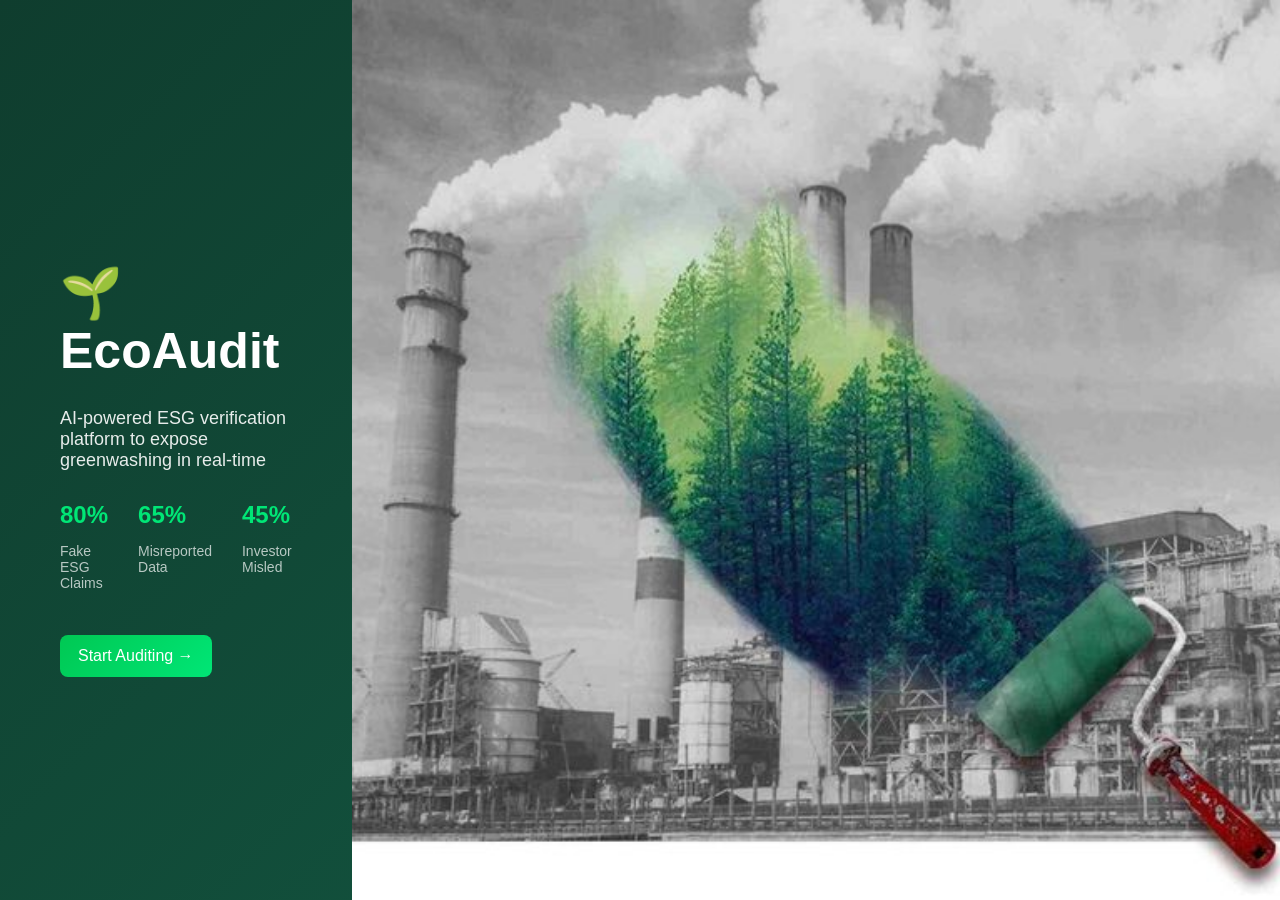
<file: index.html>
<!DOCTYPE html>
<html>
<head>
    <meta charset="UTF-8">
    <title>EcoAudit</title>
    <link rel="stylesheet" href="style.css">
</head>

<body>

<section class="hero">

    <!-- LEFT SIDE -->
    <div class="hero-left">
        <h1>🌱 EcoAudit</h1>

        <p class="tagline">
            AI-powered ESG verification platform to expose greenwashing in real-time
        </p>

        <div class="stats">
            <div>
                <h2>80%</h2>
                <p>Fake ESG Claims</p>
            </div>
            <div>
                <h2>65%</h2>
                <p>Misreported Data</p>
            </div>
            <div>
                <h2>45%</h2>
                <p>Investor Misled</p>
            </div>
        </div>

        <button onclick="startAudit()">Start Auditing →</button>
    </div>

    <!-- RIGHT IMAGE -->
    <div class="hero-right">
        <img src="green.jpeg" alt="eco">
    </div>

</section>

<script src="script.js"></script>
</body>
</html>
</file>
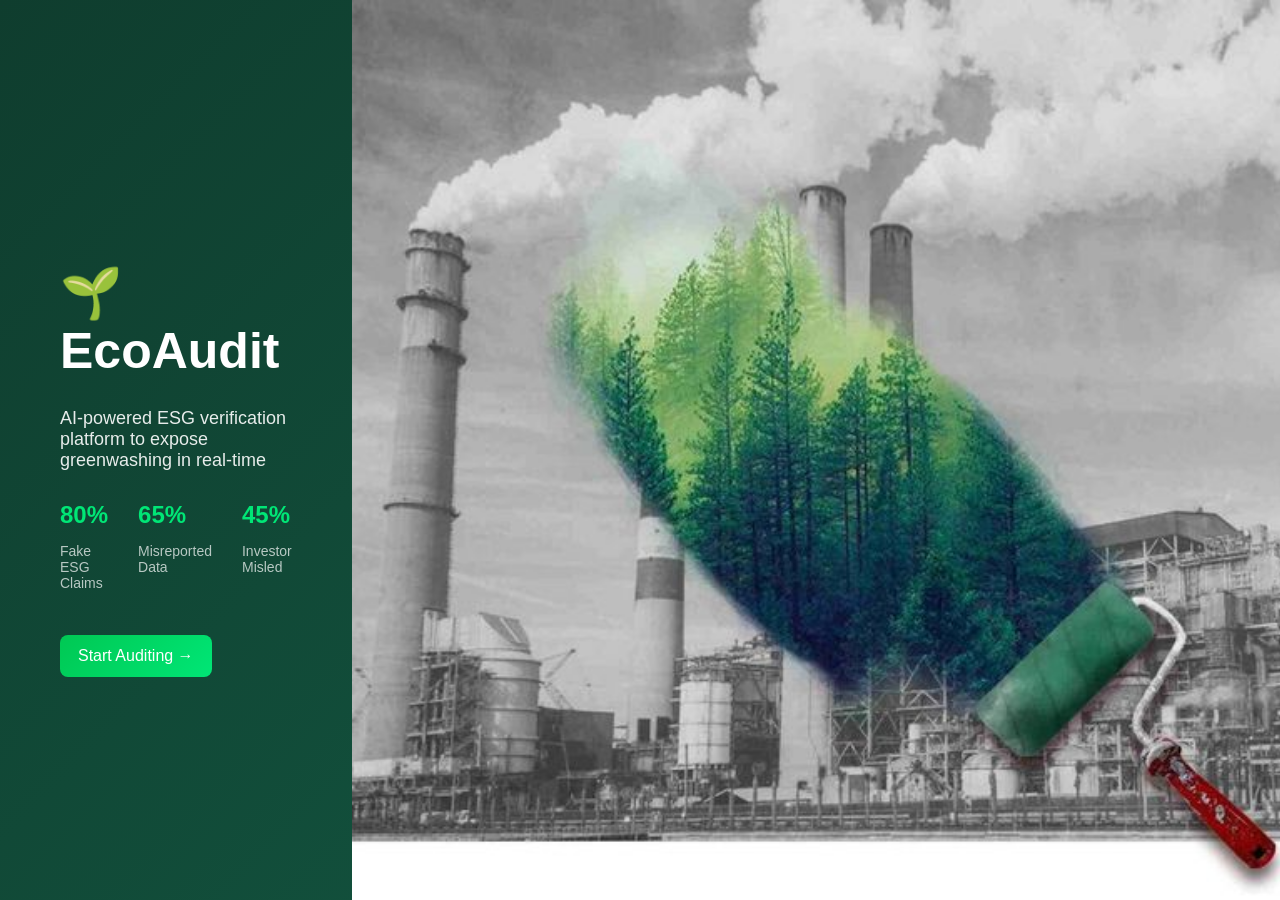
<file: frontend/index.html>
<!DOCTYPE html>
<html>
<head>
    <meta charset="UTF-8">
    <title>EcoAudit</title>
    <link rel="stylesheet" href="style.css">
</head>

<body>

<section class="hero">

    <!-- LEFT SIDE -->
    <div class="hero-left">
        <h1>🌱 EcoAudit</h1>

        <p class="tagline">
            AI-powered ESG verification platform to expose greenwashing in real-time
        </p>

        <div class="stats">
            <div>
                <h2>80%</h2>
                <p>Fake ESG Claims</p>
            </div>
            <div>
                <h2>65%</h2>
                <p>Misreported Data</p>
            </div>
            <div>
                <h2>45%</h2>
                <p>Investor Misled</p>
            </div>
        </div>

        <!-- ✅ ONLY BUTTON -->
        <button onclick="window.location.href='dashboard.html'">
            Start Auditing →
        </button>

    </div>

    <!-- RIGHT IMAGE -->
    <div class="hero-right">
        <img src="green.jpeg" alt="eco">
    </div>

</section>

</body>
</html>
</file>
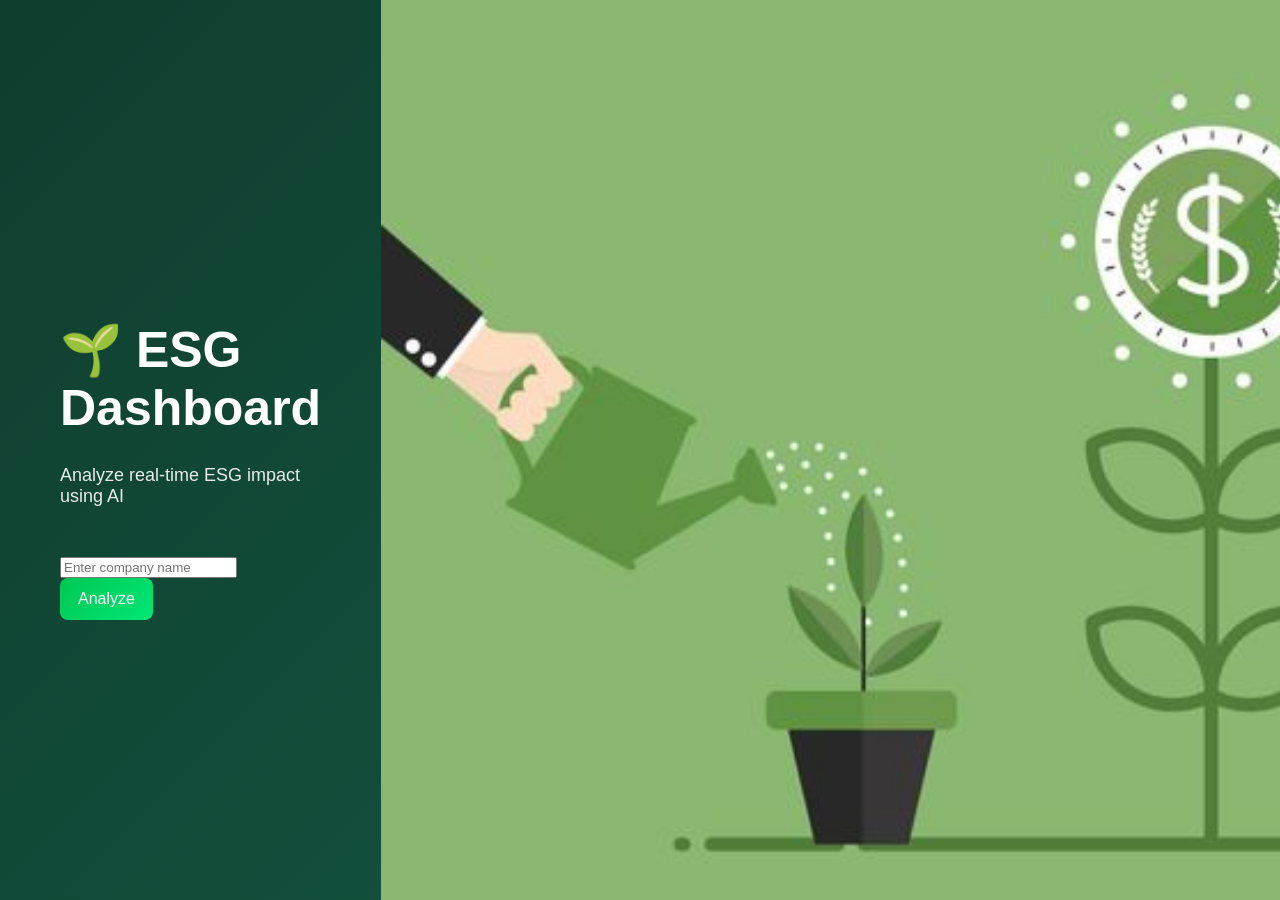
<file: frontend/dashboard.html>
<!DOCTYPE html>
<html>
<head>
    <meta charset="UTF-8">
    <title>EcoAudit Dashboard</title>
    <link rel="stylesheet" href="style.css">
</head>

<body>

<section class="hero">

    <!-- LEFT SIDE -->
    <div class="hero-left">
        <h1>🌱 ESG Dashboard</h1>

        <p class="tagline">
            Analyze real-time ESG impact using AI
        </p>

        <div style="margin-top:20px;">
            <input id="companyInput" placeholder="Enter company name" />
            <button onclick="analyzeCompany()">Analyze</button>
        </div>

        <div id="result"></div>
    </div>

    <!-- RIGHT SIDE -->
    <div class="hero-right">
        <img src="audit.jpeg" alt="audit">
    </div>

</section>

<script>
async function analyzeCompany() {
    console.log("clicked");
    const company = document.getElementById("companyInput").value;
document.getElementById("companyInput").value;    


    if (!company) {
        alert("Enter company name");
        return;
    }

    const response = await fetch(`https://ecoaudit-backend-hgro.onrender.com/analyze?company=${company}`);
    const data = await response.json();
    console.log(data.events);

   let html = `
<div class="overlay" onclick="this.remove()">
    <div class="result-box" onclick="event.stopPropagation()">

        <h2>${data.company.toUpperCase()}</h2>

        <p><b>Official ESG:</b> ${data.official_esg}</p>
        <p><b>True ESG:</b> ${data.true_esg}</p>
        <p><b>Delta:</b> ${data.delta}</p>

        <p><b>Risk Level:</b> 
            <span style="color:${
                data.risk_level === "HIGH" ? "red" :
                data.risk_level === "MEDIUM" ? "orange" : "lightgreen"
            }">
                ${data.risk_level}
            </span>
        </p>

        <hr>
`;

const seen = new Set();

data.events.forEach(event => {
    if (!seen.has(event.reason)) {
        seen.add(event.reason);

        html += `
            <div style="border:1px solid #ccc; padding:10px; margin:10px 0; border-radius:8px;">
                <p><b>Reason:</b> ${event.reason}</p>
                <p><b>Score:</b> ${event.score}</p>
                <p><b>Confidence:</b> ${event.confidence}</p>
            </div>
        `;
    }
});
html += `</div></div>`;

// IMPORTANT: append to body
document.getElementById("result").innerHTML = html;
}
</script>

</body>
</html>
</file>
<file: style.css>
body {
    margin: 0;
    font-family: 'Segoe UI', sans-serif;
    background: linear-gradient(135deg, #0f3d2e, #145c45);
    color: white;
}

/* HERO */
.hero {
    display: flex;
    height: 100vh;
}

/* LEFT SIDE (WIDER NOW) */
.hero-left {
    flex: 1.3;
    padding: 60px;
    display: flex;
    flex-direction: column;
    justify-content: center;
}

.hero-left h1 {
    font-size: 50px;
    margin-bottom: 10px;
}

.tagline {
    font-size: 18px;
    opacity: 0.9;
    margin-bottom: 30px;
}

/* STATS */
.stats {
    display: flex;
    gap: 30px;
    margin-bottom: 30px;
}

.stats h2 {
    color: #00e676;
    margin: 0;
}

.stats p {
    font-size: 14px;
    opacity: 0.7;
}

/* BUTTON */
button {
    padding: 12px 18px;
    font-size: 16px;
    background: linear-gradient(135deg, #00c853, #00e676);
    border: none;
    border-radius: 8px;
    color: white;
    cursor: pointer;
    width: fit-content;
}

/* RIGHT SIDE IMAGE */
.hero-right {
    flex: 0.7;
    display: flex;
    justify-content: flex-end;
    align-items: flex-start;
}

.hero-right img {
    height: 100vh;
    width: auto;
    object-fit: cover;
}

/* DASHBOARD BACKGROUND */
/* DASHBOARD BACKGROUND IMAGE */
.dashboard-bg {
    margin: 0;
    height: 100vh;
    position: relative;
background: url("audit.jpeg") no-repeat center;
background-size: contain;
background-color: #0f3d2e;  /* fallback color */    overflow: hidden;
}

/* DARK + GREEN OVERLAY */
.dashboard-bg::before {
    content: "";
    position: absolute;
    inset: 0;
    background: linear-gradient(
        rgba(4, 123, 93, 0.75),
        rgba(16, 73, 48, 0.65)
    );
    z-index: 0;
}

/* CENTER CONTENT ABOVE OVERLAY */
.dashboard {
    position: relative;
    z-index: 1;
    display: flex;
    justify-content: center;
    align-items: center;
    height: 100vh;
}

/* CARD */
.box {
    background: rgba(15, 60, 45, 0.4);   /* more transparent */
    
    /* blur works in Chrome, Edge, Windows */
    backdrop-filter: blur(10px);

    padding: 40px;
    width: 380px;
    border-radius: 20px;
    box-shadow: 0px 25px 80px rgba(0,0,0,0.5);
    text-align: center;
}

/* TITLE */
.box h2 {
    font-size: 30px;
    margin-bottom: 25px;
}

/* DROPDOWN */
.box select {
    padding: 10px;
    border-radius: 6px;
    border: none;
    margin-bottom: 20px;
}

/* BUTTONS */
.box button {
    padding: 12px 20px;
    font-size: 15px;
    margin: 15px 0;
    background: linear-gradient(135deg, #00c853, #00e676);
    border: none;
    border-radius: 10px;
    color: white;
    cursor: pointer;
    transition: 0.3s;
}

.box button:hover {
    transform: translateY(-2px);
    box-shadow: 0px 8px 25px rgba(0,200,83,0.5);
}

/* TEXT SPACING */
.box h3 {
    margin: 20px 0;
}

/* PROGRESS BAR */
.bar {
    width: 100%;
    background: rgba(255,255,255,0.1);
    height: 10px;
    border-radius: 5px;
    margin: 20px 0;
}

#progress {
    height: 10px;
    width: 0%;
    background: #00e676;
    border-radius: 5px;
    transition: 0.5s;
}
</file>
<file: frontend/style.css>
body {
    margin: 0;
    font-family: 'Segoe UI', sans-serif;
    background: linear-gradient(135deg, #0f3d2e, #145c45);
    color: white;
}

/* HERO */
.hero {
    display: flex;
    height: 100vh;
}

/* LEFT SIDE (WIDER NOW) */
.hero-left {
    flex: 1.3;
    padding: 60px;
    display: flex;
    flex-direction: column;
    justify-content: center;
}

.hero-left h1 {
    font-size: 50px;
    margin-bottom: 10px;
}

.tagline {
    font-size: 18px;
    opacity: 0.9;
    margin-bottom: 30px;
}

/* STATS */
.stats {
    display: flex;
    gap: 30px;
    margin-bottom: 30px;
}

.stats h2 {
    color: #00e676;
    margin: 0;
}

.stats p {
    font-size: 14px;
    opacity: 0.7;
}

/* BUTTON */
button {
    padding: 12px 18px;
    font-size: 16px;
    background: linear-gradient(135deg, #00c853, #00e676);
    border: none;
    border-radius: 8px;
    color: white;
    cursor: pointer;
    width: fit-content;
}

/* RIGHT SIDE IMAGE */
.hero-right {
    flex: 0.7;
    display: flex;
    justify-content: flex-end;
    align-items: flex-start;
}

.hero-right img {
    height: 100vh;
    width: auto;
    object-fit: cover;
}

/* DASHBOARD BACKGROUND */
/* DASHBOARD BACKGROUND IMAGE */
.dashboard-bg {
    margin: 0;
    height: 100vh;
    position: relative;
background: url("audit.jpeg") no-repeat center;
background-size: contain;
background-color: #0f3d2e;  /* fallback color */    overflow: hidden;
}

/* DARK + GREEN OVERLAY */
.dashboard-bg::before {
    content: "";
    position: absolute;
    inset: 0;
    background: linear-gradient(
        rgba(4, 123, 93, 0.75),
        rgba(16, 73, 48, 0.65)
    );
    z-index: 0;
}

/* CENTER CONTENT ABOVE OVERLAY */
.dashboard {
    position: relative;
    z-index: 1;
    display: flex;
    justify-content: center;
    align-items: center;
    height: 100vh;
}

/* CARD */
.box {
    background: rgba(15, 60, 45, 0.4);   /* more transparent */
    
    /* blur works in Chrome, Edge, Windows */
    backdrop-filter: blur(10px);

    padding: 40px;
    width: 380px;
    border-radius: 20px;
    box-shadow: 0px 25px 80px rgba(0,0,0,0.5);
    text-align: center;
}

/* TITLE */
.box h2 {
    font-size: 30px;
    margin-bottom: 25px;
}

/* DROPDOWN */
.box select {
    padding: 10px;
    border-radius: 6px;
    border: none;
    margin-bottom: 20px;
}

/* BUTTONS */
.box button {
    padding: 12px 20px;
    font-size: 15px;
    margin: 15px 0;
    background: linear-gradient(135deg, #00c853, #00e676);
    border: none;
    border-radius: 10px;
    color: white;
    cursor: pointer;
    transition: 0.3s;
}

.box button:hover {
    transform: translateY(-2px);
    box-shadow: 0px 8px 25px rgba(0,200,83,0.5);
}

/* TEXT SPACING */
.box h3 {
    margin: 20px 0;
}

/* PROGRESS BAR */
.bar {
    width: 100%;
    background: rgba(255,255,255,0.1);
    height: 10px;
    border-radius: 5px;
    margin: 20px 0;
}

#progress {
    height: 10px;
    width: 0%;
    background: #00e676;
    border-radius: 5px;
    transition: 0.5s;
}
/* overlay background */
.overlay {
    position: fixed;
    top: 0;
    left: 0;
    width: 100%;
    height: 100%;
    background: rgba(0,0,0,0.6);
    display: flex;
    justify-content: center;
    align-items: center;
    backdrop-filter: blur(5px);
    z-index: 999;
}

/* popup card */
.result-box {
    background: #1e3c34;
    padding: 25px;
    border-radius: 15px;
    width: 400px;
    max-height: 80vh;
    overflow-y: auto;
    box-shadow: 0 0 20px rgba(0,0,0,0.5);
}
</file>
